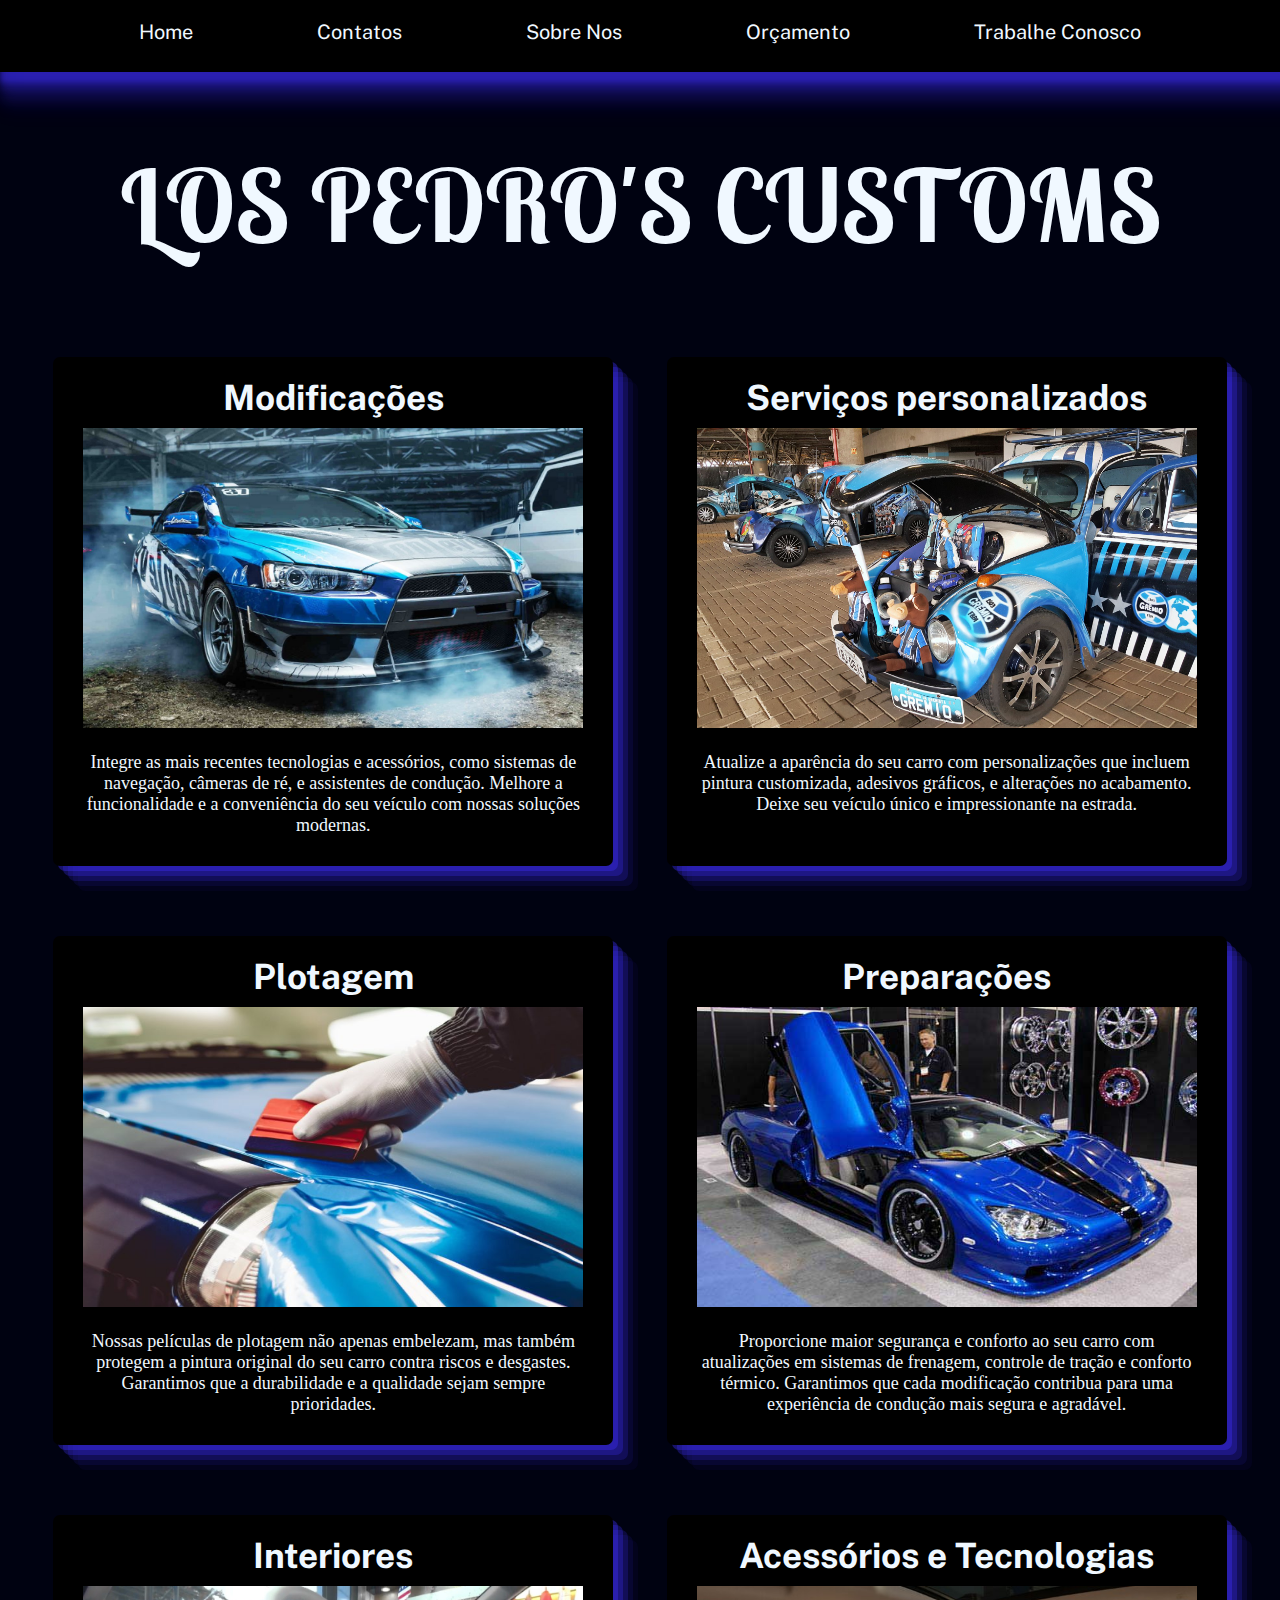
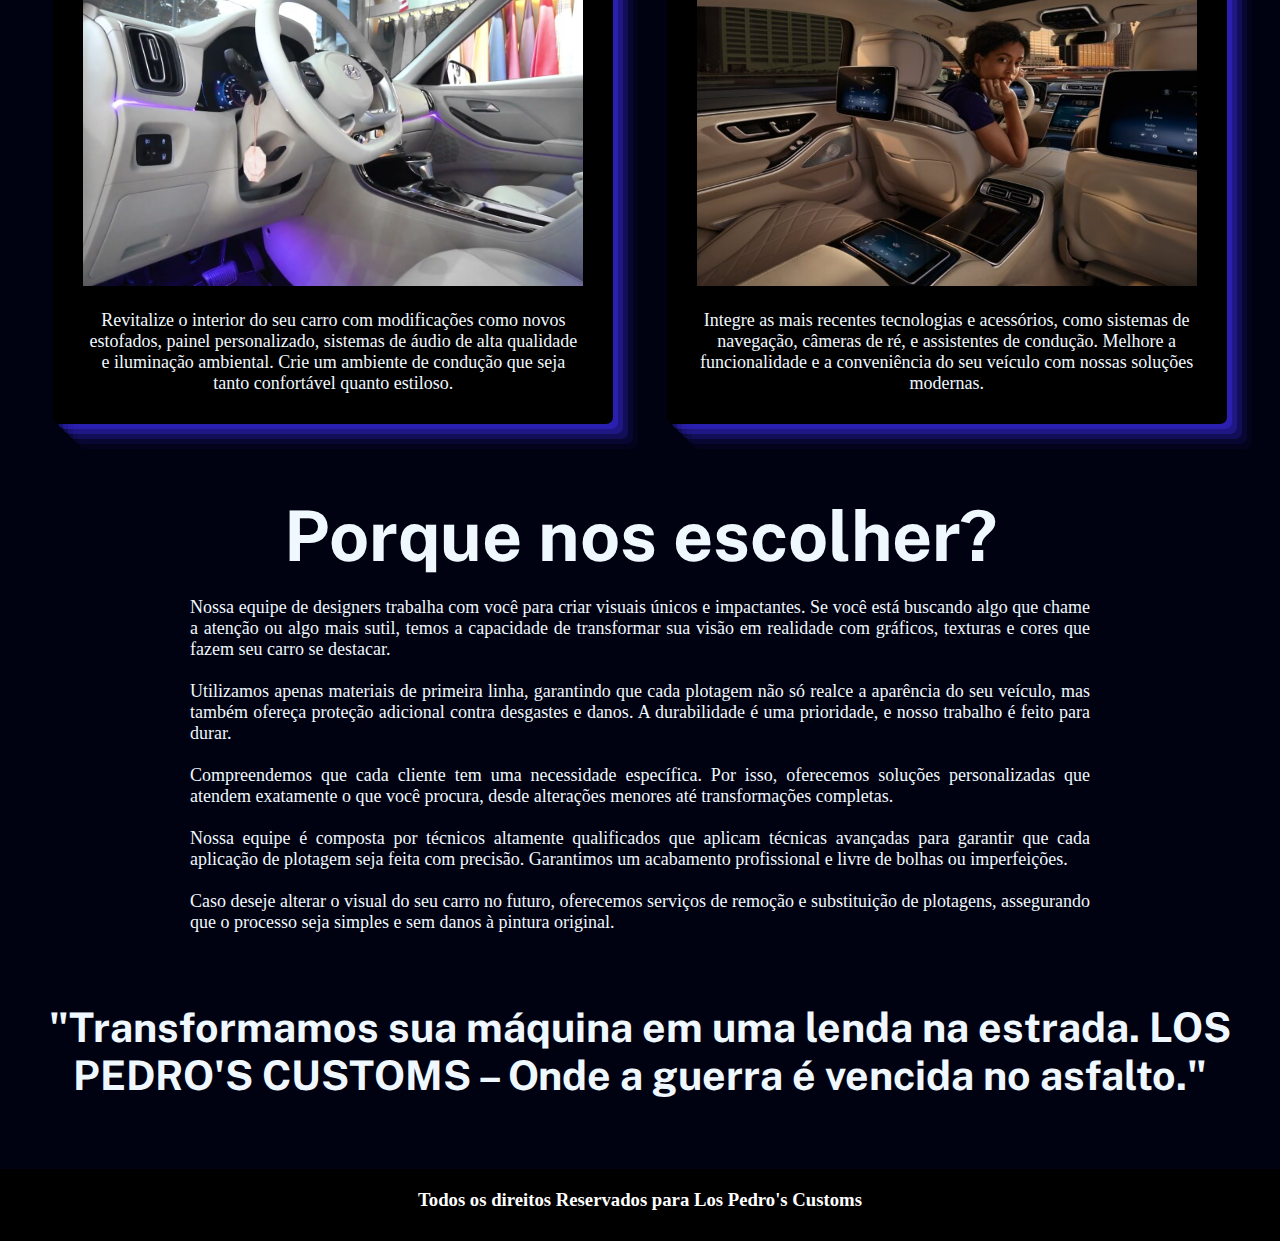
<file: Index.html>
<!DOCTYPE html>
<html lang="pt-br">
<head>
    <meta charset="UTF-8">
    <meta name="viewport" content="width=device-width, initial-scale=1.0">
    <title>LOS PEDRO'S CUSTOMS</title>
    <link rel="stylesheet" href="../css/style.css">
    <link rel="preconnect" href="https://fonts.googleapis.com">
    <link rel="preconnect" href="https://fonts.gstatic.com" crossorigin>
    <link href="https://fonts.googleapis.com/css2?family=Bebas+Neue&family=Lobster+Two:ital,wght@0,400;0,700;1,400;1,700&family=Oswald&family=Public+Sans:ital,wght@0,100..900;1,100..900&display=swap" rel="stylesheet">
    <link rel="preconnect" href="https://fonts.googleapis.com">
    <link rel="preconnect" href="https://fonts.gstatic.com" crossorigin>
    <link href="https://fonts.googleapis.com/css2?family=Bebas+Neue&family=Lobster+Two:ital,wght@0,400;0,700;1,400;1,700&family=Oswald&family=Public+Sans:ital,wght@0,100..900;1,100..900&display=swap" rel="stylesheet">
    <style>
    </style>
</head>
<body>
    <nav>
        <ul>
            <li><a href="../Index.html">Home</a></li>
            <li><a href="../html/contatos.html">Contatos</a></li>
            <li><a href="../html/sobrenos.html">Sobre Nos</a></li>
            <li><a href="../html/orcamento.html">Orçamento</a></li>
            <li><a href="../html/formulario.html">Trabalhe Conosco</a></li>
        </ul>
    </nav>
    <section class="invisible-big">
        <p></p>
    </section>
    <section class="title1">
        <h1>LOS PEDRO'S CUSTOMS</h1>
    </section>
    <section class="invisible-little">
        <p></p>
    </section>
    <section class="images-descriptions">
            <div class="individual">
                <h2>Modificações</h2>
                <img src="../img/home/carro-tunado-mitsubishi.jpg" alt="Mitsubish LANCER modificado">
                <p>Integre as mais recentes tecnologias e acessórios, como sistemas de navegação, câmeras de ré, e assistentes de condução. Melhore a funcionalidade e a conveniência do seu veículo com nossas soluções modernas.</p> 
            </div>
            <div class="individual">
                <h2>Serviços personalizados</h2>
                <img src="../img/home/fuscagremio.jpg" alt="Fusca totalmente personalizado de acordo com o que o cliente solicita">
                <p>Atualize a aparência do seu carro com personalizações que incluem pintura customizada, adesivos gráficos, e alterações no acabamento. Deixe seu veículo único e impressionante na estrada.</p> 
            </div>
            <div class="individual">
                <h2>Plotagem</h2>
                <img src="../img/home/plotagem.jpg" alt="Imagem ilustrativa de uma plotagem de carro" >
                <p>Nossas películas de plotagem não apenas embelezam, mas também protegem a pintura original do seu carro contra riscos e desgastes. Garantimos que a durabilidade e a qualidade sejam sempre prioridades.</p> 
            </div>
            <div class="individual">
                <h2>Preparações</h2>
                <img src="../img/home/Carros-Mais-Velozes-Do-Mundo-5.jpg" alt="Imagem ilustratida de um carro modificado">
                <p>Proporcione maior segurança e conforto ao seu carro com atualizações em sistemas de frenagem, controle de tração e conforto térmico. Garantimos que cada modificação contribua para uma experiência de condução mais segura e agradável.
                </p> 
            </div>
            <div class="individual">
                <h2>Interiores</h2>
                <img src="../img/home/interiores.jpg" alt="Imagem ilustrativa de um interior de carro personalizado">
                <p>Revitalize o interior do seu carro com modificações como novos estofados, painel personalizado, sistemas de áudio de alta qualidade e iluminação ambiental. Crie um ambiente de condução que seja tanto confortável quanto estiloso.
                </p> 
            </div>
            <div class="individual">
                <h2>Acessórios e Tecnologias</h2>
                <img src="../img/home/tecnologias.jpeg" alt="">
                <p>Integre as mais recentes tecnologias e acessórios, como sistemas de navegação, câmeras de ré, e assistentes de condução. Melhore a funcionalidade e a conveniência do seu veículo com nossas soluções modernas.
                </p> 
    </section>
    <section class="invisible-big">
        <p></p>
    </section>
    <section>
        <div class="title2">
            <h1>Porque nos escolher?</h1>
        </div>
    </section>
    <section class="invisible-little">
        <p></p>
    </section>
    <section class="paragraphs">
        <div class="long-text">
            <p>
                Nossa equipe de designers trabalha com você para criar visuais únicos e impactantes. Se você está buscando algo que chame a atenção ou algo mais sutil, temos a capacidade de transformar sua visão em realidade com gráficos, texturas e cores que fazem seu carro se destacar. 
            </p>
            <p><br>
                Utilizamos apenas materiais de primeira linha, garantindo que cada plotagem não só realce a aparência do seu veículo, mas também ofereça proteção adicional contra desgastes e danos. A durabilidade é uma prioridade, e nosso trabalho é feito para durar.
            </p>
            <p><br>
                Compreendemos que cada cliente tem uma necessidade específica. Por isso, oferecemos soluções personalizadas que atendem exatamente o que você procura, desde alterações menores até transformações completas.
            </p>
            <p><br>
                Nossa equipe é composta por técnicos altamente qualificados que aplicam técnicas avançadas para garantir que cada aplicação de plotagem seja feita com precisão. Garantimos um acabamento profissional e livre de bolhas ou imperfeições. 
            </p>
            <p><br>
                Caso deseje alterar o visual do seu carro no futuro, oferecemos serviços de remoção e substituição de plotagens, assegurando que o processo seja simples e sem danos à pintura original.
            </p> 
        <div>
    </section>
    <section class="invisible-big">
        <p></p>
    </section>
    <section class="title2">
        <h3>"Transformamos sua máquina em uma lenda na estrada. LOS PEDRO'S CUSTOMS – Onde a guerra é vencida no asfalto."</h3>
    </section>
    <section class="invisible-big">
        <p></p>
    </section>
    <footer>
        <h3>Todos os direitos Reservados para Los Pedro's Customs</h3>
    </footer>
</body>
</html>
</file>
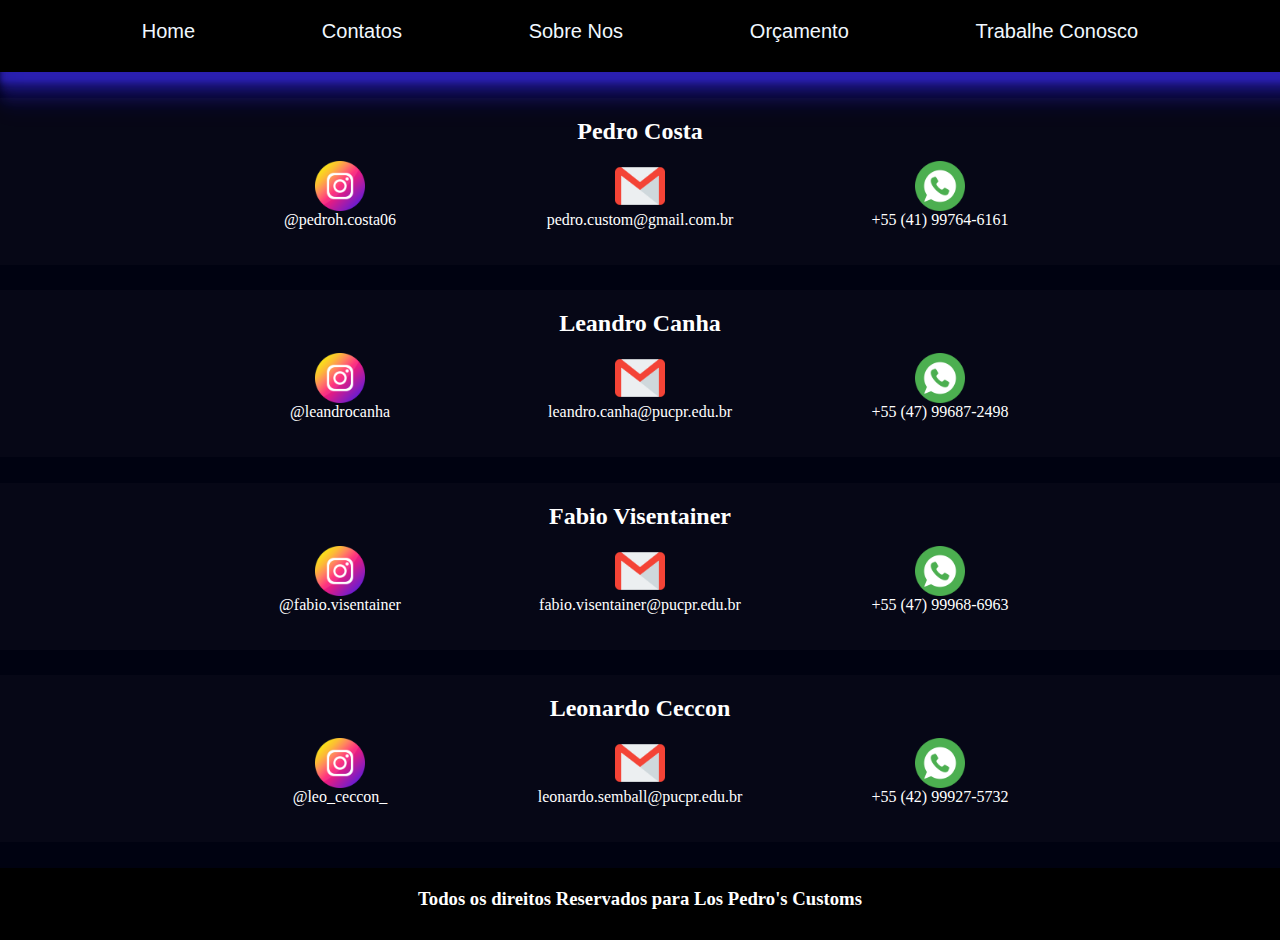
<file: html/contatos.html>
<!DOCTYPE html>
<html lang="pt-br">
<head>
    <meta charset="UTF-8">
    <meta name="viewport" content="width=device-width, initial-scale=1.0">
    <title>LOS PEDRO'S CUSTOMS</title>
    <link rel="stylesheet" href="../css/style.css">
    <style>

        
    </style>    
</head>
<body>
    <nav>
        <ul>
            <li><a href="../Index.html">Home</a></li>
            <li><a href="../html/contatos.html">Contatos</a></li>
            <li><a href="../html/sobrenos.html">Sobre Nos</a></li>
            <li><a href="../html/orcamento.html">Orçamento</a></li>
            <li><a href="../html/formulario.html">Trabalhe Conosco</a></li>
        </ul>
    </nav>
    <section class="contatos">
        <div class="divcontatos"><h2>Pedro Costa</h2></div>
        <div class="divcontatos">
            <a href="https://www.instagram.com/pedroh.costa06/?hl=pt-br" target="_blank">
                <img src="../img/contatos/instagram.png" alt="Instagram" class="small-img">
                @pedroh.costa06
            </a>
            <a href="mailto:pedro.custom@gmail.com.br">
                <img src="../img/contatos/gmail.png" alt="Gmail" class="small-img">
                pedro.custom@gmail.com.br
            </a>
            <a href="https://wa.me/5541997646161" target="_blank">
                <img src="../img/contatos/whatsapp.png" alt="WhatsApp" class="small-img">
                +55 (41) 99764-6161
            </a>
        </div>
    </section>
    <section class="contatos">
        <div class="divcontatos"><h2>Leandro Canha</h2></div>
        <div class="divcontatos">
            <a href="https://www.instagram.com/leandrocanha/?hl=pt-br" target="_blank">
                <img src="../img/contatos/instagram.png" alt="Instagram" class="small-img">
                @leandrocanha
            </a>
            <a href="mailto:leandro.canha@pucpr.edu.br">
                <img src="../img/contatos/gmail.png" alt="Gmail" class="small-img">
                leandro.canha@pucpr.edu.br
            </a>
            <a href="https://wa.me/5547996872498" target="_blank">
                <img src="../img/contatos/whatsapp.png" alt="WhatsApp" class="small-img">
                +55 (47) 99687-2498
            </a>
        </div>
    </section>
    <section class="contatos">
        <div class="divcontatos"><h2>Fabio Visentainer</h2></div>
        <div class="divcontatos">
            <a href="https://www.instagram.com/fabio.visentainer/?hl=pt-br" target="_blank">
                <img src="../img/contatos/instagram.png" alt="Instagram" class="small-img">
                @fabio.visentainer
            </a>
            <a href="mailto:fabio.visentainer@pucpr.edu.br">
                <img src="../img/contatos/gmail.png" alt="Gmail" class="small-img">
                fabio.visentainer@pucpr.edu.br
            </a>
            <a href="https://wa.me/5547999686963" target="_blank">
                <img src="../img/contatos/whatsapp.png" alt="WhatsApp" class="small-img">
                +55 (47) 99968-6963
            </a>
        </div>
    </section>
    <section class="contatos">
        <div class="divcontatos"><h2>Leonardo Ceccon</h2></div>
        <div class="divcontatos">
            <a href="https://www.instagram.com/leo_ceccon_/?hl=pt-br" target="_blank">
                <img src="../img/contatos/instagram.png" alt="Instagram" class="small-img">
                @leo_ceccon_
            </a>
            <a href="mailto:leonardo.semball@pucpr.edu.br">
                <img src="../img/contatos/gmail.png" alt="Gmail" class="small-img">
                leonardo.semball@pucpr.edu.br
            </a>
            <a href="https://wa.me/5542999275732" target="_blank">
                <img src="../img/contatos/whatsapp.png" alt="WhatsApp" class="small-img">
                +55 (42) 99927-5732
            </a>
        </div>
    </section>
    <footer class="contatosfooter">
        <h3>Todos os direitos Reservados para Los Pedro's Customs</h3>
    </footer>
</body>
</html>
</file>
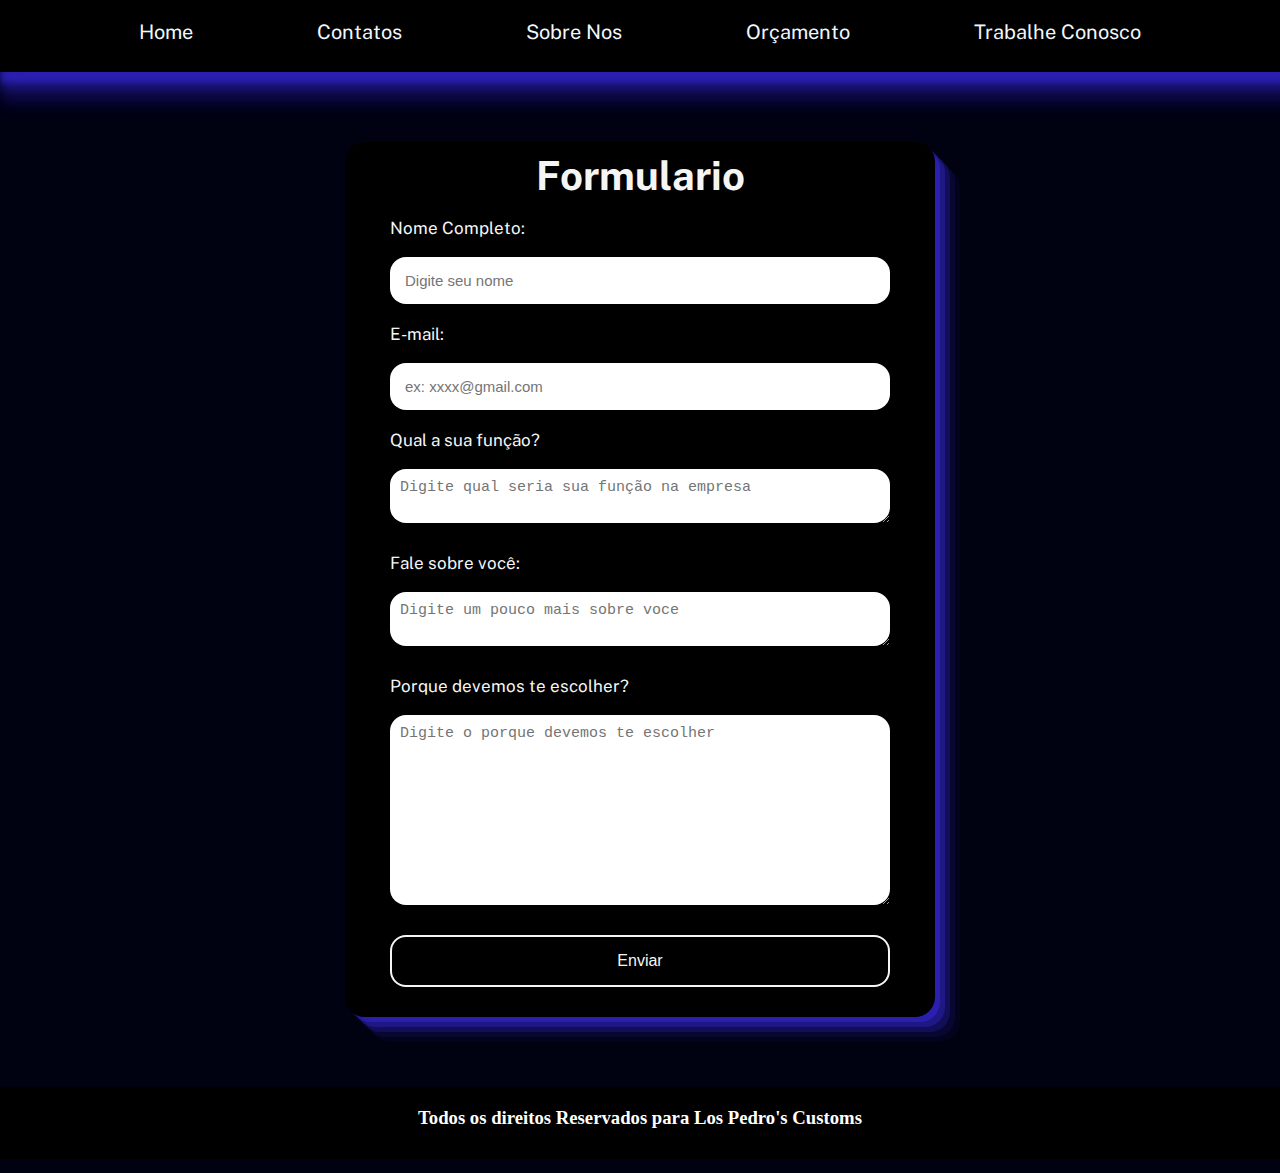
<file: html/formulario.html>
<!DOCTYPE html>
<html lang="pt-br">
<head>
    <meta charset="UTF-8">
    <meta name="viewport" content="width=device-width, initial-scale=1.0">
    <title>LOS PEDRO'S CUSTOMS FORMULARIO</title>
    <link rel="stylesheet" href="../css/style.css">
    <link rel="preconnect" href="https://fonts.googleapis.com">
    <link rel="preconnect" href="https://fonts.gstatic.com" crossorigin>
    <link href="https://fonts.googleapis.com/css2?family=Bebas+Neue&family=Lobster+Two:ital,wght@0,400;0,700;1,400;1,700&family=Oswald&family=Public+Sans:ital,wght@0,100..900;1,100..900&display=swap" rel="stylesheet">
    <link rel="preconnect" href="https://fonts.googleapis.com">
    <link rel="preconnect" href="https://fonts.gstatic.com" crossorigin>
    <link href="https://fonts.googleapis.com/css2?family=Bebas+Neue&family=Lobster+Two:ital,wght@0,400;0,700;1,400;1,700&family=Oswald&family=Public+Sans:ital,wght@0,100..900;1,100..900&display=swap" rel="stylesheet">
</head>
<body>
    <nav>
        <ul>
            <li><a href="../Index.html">Home</a></li>
            <li><a href="../html/contatos.html">Contatos</a></li>
            <li><a href="../html/sobrenos.html">Sobre Nos</a></li>
            <li><a href="../html/orcamento.html">Orçamento</a></li>
            <li><a href="../html/formulario.html">Trabalhe Conosco</a></li>
        </ul>
    </nav>
    <section class="invisible-big">
        <p></p>
    </section>
    <section class="formulario">
        <section class="forms">
            <h2>Formulario</h2>
            <br>
            <form >
                <label>Nome Completo:</label>
                <br>
                <input type="text" name="name" placeholder="Digite seu nome" autocomplete="off">
                <label>E-mail:</label>
                <br>
                <input type="email" name="email" placeholder="ex: xxxx@gmail.com" autocomplete="off" required>
                <label>Qual a sua função? </label>
                <br>
                <textarea name="message" placeholder="Digite qual seria sua função na empresa" required></textarea>
                <label>Fale sobre você: </label>
                <br>
                <textarea name="message" placeholder="Digite um pouco mais sobre voce" required></textarea>
                <label>Porque devemos te escolher? </label>
                <br>
                <textarea name="message" cols="30" rows="10" placeholder="Digite o porque devemos te escolher" required></textarea>

                <button type="submit" onclick="mensage()">Enviar</button>

                <input type="hidden" name="redirectTo" value="">
            </form>
        </section>    
    </section>
    <section class="invisible-big">
        <p></p>
    </section>
    
    <footer>
        <h3>Todos os direitos Reservados para Los Pedro's Customs</h3>
    </footer>
</body>
</html>
<script>
    function mensage(){
        alert("Formulario enviado com sucesso!!!!!")
    }
</script>
</file>
<file: css/style.css>
*{
    padding: 0vh;
    margin: 0vh;
}
/* Estilizacao do corpo do site*/
body {
    background-color: #000211;
}
/* Estilizacao da barra de escrolagem*/
::-webkit-scrollbar {
    width: 10px;
  }
  ::-webkit-scrollbar-thumb {
    background: rgb(45, 32, 228);
    border-radius: 7px;
  }
  ::-webkit-scrollbar-thumb:hover {
    background: rgba(59, 46, 240, 0.4);
  }
  ::-webkit-scrollbar-track {
    background-color: transparent;
  }
/* Estilizacao da NAVEGACAO */
nav {
    font-size: 20px;
    font-family: "Public Sans", sans-serif;
    text-align: center;
    padding: 0vh;
    background-color: rgb(0, 0, 0);
    height: 8vh;
    box-shadow: rgba(59, 46, 240, 0.4) 5px 5px 5px 5px, rgba(59, 46, 240, 0.3) 8px 8px 8px 8px, rgba(59, 46, 240, 0.2) 13px 13px 13px 13px, rgba(59, 46, 240, 0.1) 16px 16px 16px 16px, rgba(59, 46, 240, 0.05) 20px 20px 20px 20px;
}

nav ul{
    padding: 20px;
    list-style: none;
    display: flex;
    justify-content: space-evenly;
    flex-wrap: wrap;
}
nav a {
    text-decoration: none;
    color: aliceblue;
    border: 5px;
    padding: 5px;
    border-radius: 7px;
    transition: 300ms;
}
nav a:hover{
    background-color: rgba(59, 46, 240, 0.4);
    font-size: 25px;
}    
/* NAVEGACAO RESPONSIVA*/
@media only screen and (max-width: 600px) {
    nav { 
        width: 100%;
        font-size: 15px;
        font-family: "Public Sans", sans-serif;
        text-align: center;
        padding: 0vh;
        background-color: rgb(0, 0, 0);
        height: 8vh;
        box-shadow: rgba(59, 46, 240, 0.4) 5px 5px 5px 5px, rgba(59, 46, 240, 0.3) 8px 8px 8px 8px, rgba(59, 46, 240, 0.2) 13px 13px 13px 13px, rgba(59, 46, 240, 0.1) 16px 16px 16px 16px, rgba(59, 46, 240, 0.05) 20px 20px 20px 20px;}
    nav a   { 
        text-decoration: none;
        color: aliceblue;
        border: 5px;
        padding: 5px;
        border-radius: 7px;
        border: 1px 1px 1px rgba(59, 46, 240, 0.4); }
        
    nav a:hover{
        background-color: rgba(59, 46, 240, 0.4);
        font-size: 15px;}
               
}
@media only screen and (max-width: 352px) {
    nav { 
        width: 100%;
        font-size: 10px;
        font-family: "Public Sans", sans-serif;
        text-align: center;
        padding: 0vh;
        background-color: rgb(0, 0, 0);
        height: 8vh;
        box-shadow: rgba(59, 46, 240, 0.4) 5px 5px 5px 5px, rgba(59, 46, 240, 0.3) 8px 8px 8px 8px, rgba(59, 46, 240, 0.2) 13px 13px 13px 13px, rgba(59, 46, 240, 0.1) 16px 16px 16px 16px, rgba(59, 46, 240, 0.05) 20px 20px 20px 20px;}
    nav a   { 
        text-decoration: none;
        color: aliceblue;
        border: 5px;
        padding: 5px;
        border-radius: 7px;
        border: 1px 1px 1px rgba(59, 46, 240, 0.4); }
        
    nav a:hover{
        background-color: rgba(59, 46, 240, 0.4);
        font-size: 12px;}
               
} 
/* fim das estilizacoes da NAVEGACAO*/

/* Estilizacao do TITULO PRINCIPAL */
.title1 {
    color: aliceblue;
    font-family: "Lobster Two", sans-serif;
    text-align: center;
    font-size: 50px;
}
.title2 {
    color: aliceblue;
    font-family: "Public Sans", sans-serif;
    text-align: center;
    font-size: 35px;
}
/* TITULACAO RESPONSIVA*/
@media only screen and (max-width: 600px) {
     .title1 {
        font-size: 30px;
  }
    .title2 {
        color: aliceblue;
        font-family: "Public Sans", sans-serif;
        text-align: center;
        font-size: 20px;
  }
}
@media only screen and (max-width: 352px) {
    .title1 {
        font-size: 30px;
 }
   .title2 {
        padding: 5px;
        color: aliceblue;
        font-family: "Public Sans", sans-serif;
        text-align: center;
        font-size: 15px;
 }
}
/* fim das estilizacoes do TITULO PRINCIPAL*/

/* Estilizacao dos CARDS */
.images-descriptions {
    display: flex;
    justify-content: space-evenly;
    flex-wrap: wrap;
}
.individual {
    padding: 20px;
    background-color: rgb(0, 0, 0);
    margin-top: 70px;
    border-radius: 7px;
    box-shadow: rgba(59, 46, 240, 0.4) 5px 5px, rgba(59, 46, 240, 0.3) 10px 10px, rgba(59, 46, 240, 0.2) 15px 15px, rgba(59, 46, 240, 0.1) 20px 20px, rgba(59, 46, 240, 0.05) 25px 25px;
}

.individual h2 {
    color: aliceblue;
    font-family: "Public Sans", sans-serif;
    text-align: center;
    font-size: 35px;
}
.individual p {
    padding: 10px;
    color: aliceblue;
    width: 500px;
    text-align: center;
    font-size: 18px;
}
 .individual img {
    padding: 10px;
    border-radius: 7px;
    height: 300px;
    width: 500px;
}
.individual img:hover {
    scale: 1.1;
    transition: 1s;
}
/* CARDS RESPONSIVOS*/
@media only screen and (max-width: 600px) {
    .individual {
        padding: 20px;
        background-color: rgb(0, 0, 0);
        margin-top: 50px;
        border-radius: 7px;
        box-shadow: rgba(59, 46, 240, 0.4) 5px 5px, rgba(59, 46, 240, 0.3) 10px 10px, rgba(59, 46, 240, 0.2) 15px 15px, rgba(59, 46, 240, 0.1) 20px 20px, rgba(59, 46, 240, 0.05) 25px 25px;
        width: 300px;
    }
    .individual img {
        height: 20vh;
        width: 30vh;
    }
    .individual p {
        margin-left: auto;
        margin-right: auto;
        padding: 10px;
        color: aliceblue;
        font-size: 18px;
        width: 30vh;

    }
}
@media only screen and (max-width: 352px) {
    .individual {
        padding: 20px;
        background-color: rgb(0, 0, 0);
        margin-top: 50px;
        border-radius: 7px;
        box-shadow: rgba(59, 46, 240, 0.4) 5px 5px, rgba(59, 46, 240, 0.3) 10px 10px, rgba(59, 46, 240, 0.2) 15px 15px, rgba(59, 46, 240, 0.1) 20px 20px, rgba(59, 46, 240, 0.05) 25px 25px;
        width: 250px;
    }
    .individual img {
        height: 20vh;
        width: 30vh;
    }
    .individual p {
        margin-left: auto;
        margin-right: auto;
        padding: 10px;
        color: aliceblue;
        font-size: 18px;
        width: 30vh;

    }
}
/* Fim das estilizacoes dos CARDS */

/* Estilizacao dos ESPACAMENTOS*/
.invisible-little {
    height: 20px;
}
.invisible-big {
    height: 70px;
}
/* Fim das estilizacoes dos ESPACAMENTOS */

/* Estilizacao dos PARAGRAFOS*/
.paragraphs {
    display: flex;
    justify-content: space-evenly;
}
.long-text p {
    color: aliceblue;
    font-size: 18px;
    text-align: justify;
    max-width: 900px;
    flex-wrap: wrap;
}
/* PARAGRAFOS RESPONSIVOS*/
@media only screen and (max-width: 600px) {
     .long-text p {
        color: aliceblue;
        font-size: 18px;
        text-align: justify;
        flex-wrap: wrap;
        max-width: 40vh;
        margin-left: auto;
        margin-right: auto;
   }
}
@media only screen and (max-width: 352px) {
    .long-text p {
       color: aliceblue;
       font-size: 18px;
       text-align: justify;
       flex-wrap: wrap;
       max-width: 30vh;
       margin-left: auto;
       margin-right: auto;
  }
}
/* Fim das estilizacoes dos PARAGRAFOS */

/* Estilizacao do FOOTER*/
footer {
    bottom: 0;
    width: 100%;
    color: white;
    height: 8vh;
    background-color: rgb(0, 0, 0);
    text-align: center;
    box-shadow: rgba(0, 0, 0, 0.17) 0px -23px 25px 0px inset, rgba(0, 0, 0, 0.15) 0px -36px 30px 0px inset, rgba(0, 0, 0, 0.1) 0px -79px 40px 0px inset, rgba(0, 0, 0, 0.06) 0px 2px 1px, rgba(0, 0, 0, 0.09) 0px 4px 2px, rgba(0, 0, 0, 0.09) 0px 8px 4px, rgba(0, 0, 0, 0.09) 0px 16px 8px, rgba(0, 0, 0, 0.09) 0px 32px 16px;
}
footer h3{
    vertical-align: middle;
    padding: 20px;
}
/* FOOTER RESPONSIVO*/
@media only screen and (max-width: 600px) {
    footer {
        font-size: 15px;
  }
}
@media only screen and (max-width: 352px) {
    footer {
        font-size: 8px;
  }
}
/* Fim das estilizacoes do FOOTER */
/* FORMULARIO  */
.formulario {
    display: flex;
    justify-content: center;
    font-family: "Public Sans", sans-serif;
}
.forms {
    padding: 10px 45px;
    backdrop-filter: blur(70%);
    background-color: #000000;
    border-radius: 20px;
    width: 500px;
    box-shadow: rgba(59, 46, 240, 0.4) 5px 5px, rgba(59, 46, 240, 0.3) 10px 10px, rgba(59, 46, 240, 0.2) 15px 15px, rgba(59, 46, 240, 0.1) 20px 20px, rgba(59, 46, 240, 0.05) 25px 25px;

}
.forms h2{

    color: #f5f5f5;
    font-size: 40px;
    text-align: center;
}
section form{
    display: flex;
    flex-direction: column;
}
form label{
    color: #f5f5f5;
    font-size: 17px;
}
form input{
    padding: 15px;
    outline: none;
    border: 0;
    margin-bottom: 20px;
    font-size: 15px;
    border-radius: 16px;
}
form textarea{
    padding: 10px;
    outline: none;
    border: 0;
    font-size: 15px;
    margin-bottom: 30px;
    border-radius: 16px;
}
form textarea:focus{
    border-radius: 16px;
    background-color: #e0e0e0;
}
form button{
    padding: 15px;
    font-size: 16px;
    background: transparent;
    border: 2px solid #f5f5f5;
    color: #f5f5f5;
    transition: all 1s;
    margin-bottom: 20px;
    border-radius: 16px;
}
form button:hover{
    background: #ffffff;
    color: #000000;
    border-radius: 16px;
}
/* FORM RESPONSIVO*/
@media only screen and (max-width: 410px) {
    .forms {
        padding: 10px 45px;
        backdrop-filter: blur(70%);
        background-color: #000000;
        border-radius: 20px;
        width: 200px;
        box-shadow: rgba(59, 46, 240, 0.4) 5px 5px, rgba(59, 46, 240, 0.3) 10px 10px, rgba(59, 46, 240, 0.2) 15px 15px, rgba(59, 46, 240, 0.1) 20px 20px, rgba(59, 46, 240, 0.05) 25px 25px;
    
    }
  
}
/* FIM FORMULARIO */
/* CONTATO */

.small-img {
    width: 50px;
    height: 50px;
}
.contatos{
    background-color: rgba(128, 128, 128, 0.045);
    color: white;
    margin-top: 2%;
    align-items: center;
    justify-content: center;
    display: block;
    padding: 20px;
    margin-bottom: 2%;
}  
.divcontatos{
    display: flex; /* flex para computador, block para celular */
    align-items: center;
    justify-content: center;
}

.divcontatos a{
    display: flex;
    align-items: center;
    justify-content: center;
    display: flex;
    flex-direction: column;
    justify-content: center;
    align-items: center;
    text-decoration: none;
    color: inherit; 
    width: 300px;
    height: 100px;
}

.divcontatos h2{
    display: flex;
    align-items: center;
    justify-content: center;
}
/* CONTATOS RESPONSIVOS*/
@media only screen and (max-width: 600px) {
    .divcontatos{
        display: block; /* flex para computador, block para celular */
        align-items: center;
        justify-content: center;;
    }
    .divcontatos a{
        width: auto;
        height: 100px; 
    }
}
/* FIM CONTATO */

/* QUEM SOMOS */
.text {
    border: 0px 0px 0px 0px;
    background-color: #5c5c5cc9;
    border-radius: 12px;
}
.quemsomosfundo{
    border-radius: 20px;
    width: 95%;
    margin-left: auto;
    margin-right: auto;
    margin-top: 1%;
}
.quemsomosfundo h2 {
    color: aliceblue;
    font-family: "Public Sans", sans-serif;
    text-align: center;
    font-size: 35px;
}
.quemsomosfundo p {
    text-align: center;
    padding: 10px;
    color: aliceblue;
    width: 90%;
    margin-left: auto;
    margin-right: auto;
    
    font-size: 18px;
}
.individual{
    text-align: center;
}
</file>
